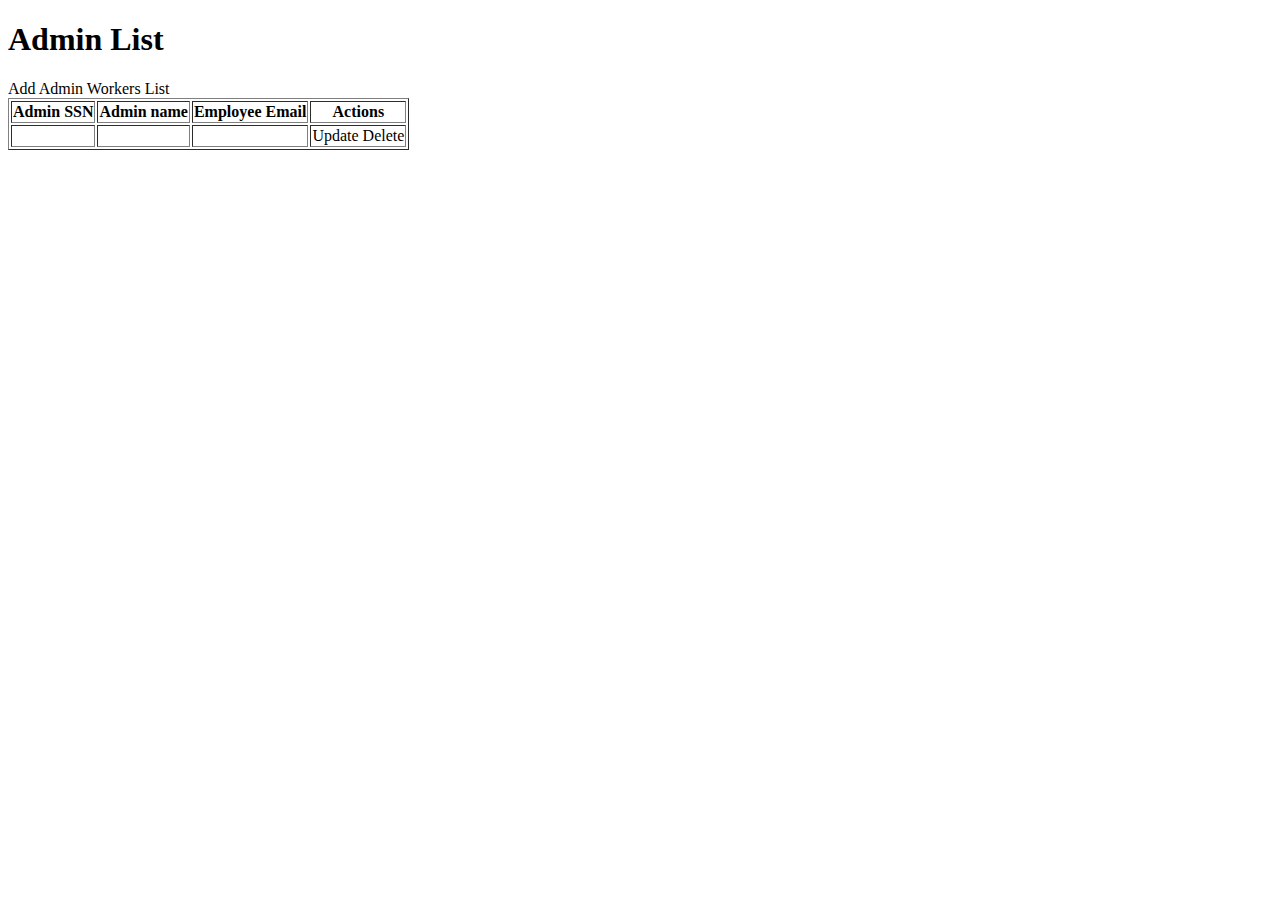
<file: src/main/resources/templates/index.html>
<!DOCTYPE html>
<html lang="en" xmlns:th="http://www.thymeleaf.org">

<head>
    <meta charset="ISO-8859-1">
    <title>Employee Management System</title>

    <link rel="stylesheet" href="https://stackpath.bootstrapcdn.com/bootstrap/4.1.3/css/bootstrap.min.css"
        integrity="sha384-MCw98/SFnGE8fJT3GXwEOngsV7Zt27NXFoaoApmYm81iuXoPkFOJwJ8ERdknLPMO" crossorigin="anonymous">

</head>

<body>

    <div class="container my-2">
        <h1>Admin List</h1>

        <a th:href="@{/showNewAdminForm}" class="btn btn-primary btn-sm mb-3"> Add Admin </a>

        <a th:href="@{/workers/Dashboard}" class="btn btn-primary btn-sm mb-3"> Workers List </a>

        <table border="1" class="table table-striped table-responsive-md">
            <thead>
                <tr>
                    <th>Admin SSN</th>
                    <th>Admin name</th>
                    <th>Employee Email</th>
                    <th> Actions </th>
                </tr>
            </thead>
            <tbody>
                <tr th:each="admin : ${listAdmins}">
                    <td th:text="${admin.adminSsn}"></td>
                    <td th:text="${admin.name}"></td>
                    <td th:text="${admin.email}"></td>
                    <td> 
                        <a th:href="@{/showNewAdminForm/{adminSsn}(adminSsn=${admin.adminSsn})}" class="btn btn-primary">Update</a>
                        <a th:href="@{/deleteAdmin/{adminSsn}(adminSsn=${admin.adminSsn})}" class="btn btn-danger">Delete</a>
                    </td>
                </tr>
            </tbody>
        </table>
    </div>
</body>

</html>
</file>
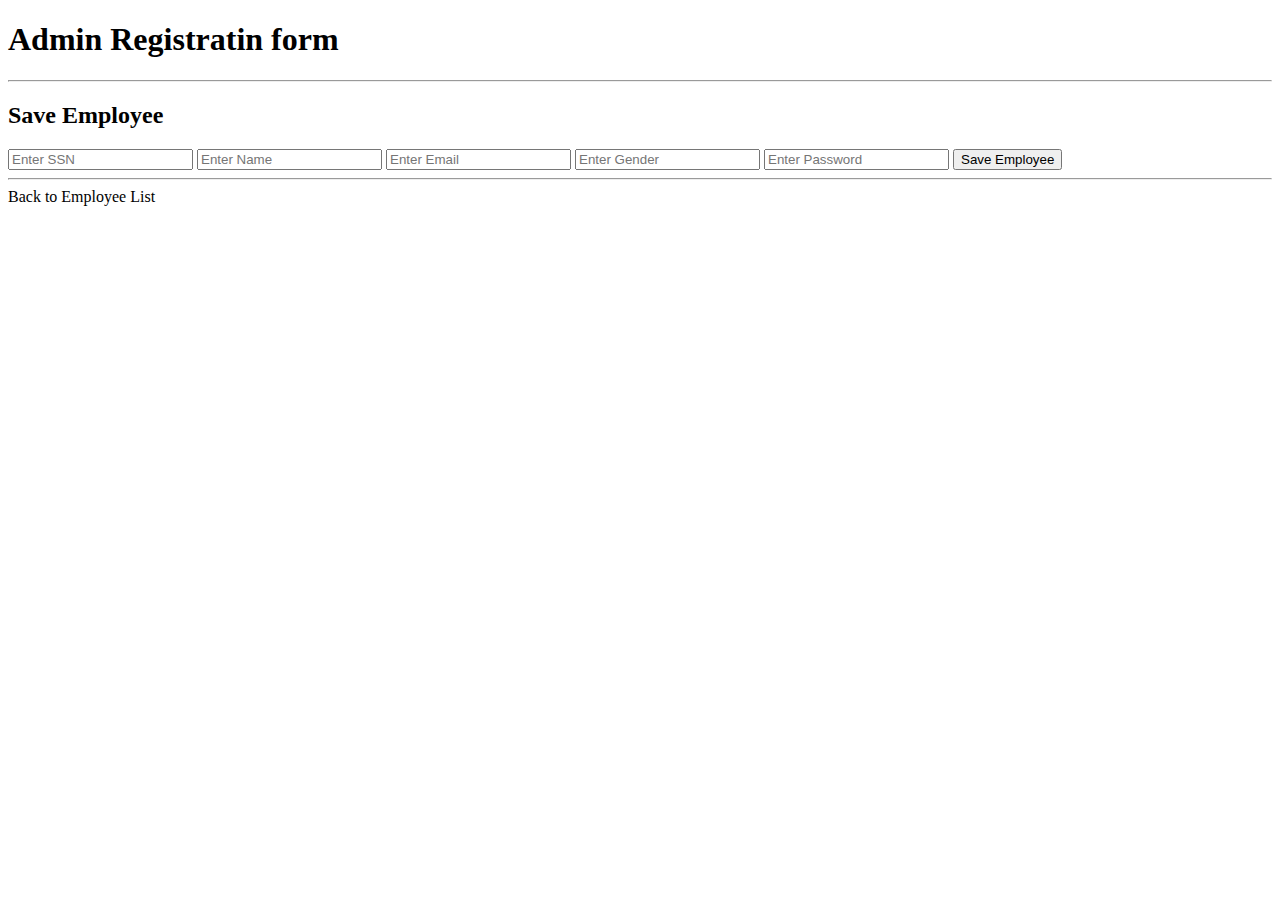
<file: src/main/resources/templates/new_admin.html>
<!DOCTYPE html>
<html lang="en" xmlns:th="http://www.thymeleaf.org">

<head>
    <meta charset="ISO-8859-1">
    <title>Employee Management System</title>
    <link rel="stylesheet" href="https://stackpath.bootstrapcdn.com/bootstrap/4.1.3/css/bootstrap.min.css"
        integrity="sha384-MCw98/SFnGE8fJT3GXwEOngsV7Zt27NXFoaoApmYm81iuXoPkFOJwJ8ERdknLPMO" crossorigin="anonymous">
</head>

<body>
    <div class="container">
        <h1>Admin Registratin form</h1>
        <hr>
        <h2>Save Employee</h2>

        <form action="@{/Dashboard}" th:action="@{/saveAdmin}" th:object="${admin}" method="POST">
            <input type="text" th:field="*{adminSsn}" placeholder="Enter SSN" class="form-control mb-4 col-4">

            <input type="text" th:field="*{name}" placeholder="Enter Name" class="form-control mb-4 col-4">

            <input type="text" th:field="*{email}" placeholder="Enter Email" class="form-control mb-4 col-4">

            <input type="text" th:field="*{sex}" placeholder="Enter Gender" class="form-control mb-4 col-4">

            <input type="text" th:field="*{password}" placeholder="Enter Password" class="form-control mb-4 col-4">


            <button type="submit" class="btn btn-info col-2"> Save Employee</button>
        </form>

        <hr>

        <a th:href="@{/}"> Back to Employee List</a>
    </div>
</body>

</html>
</file>
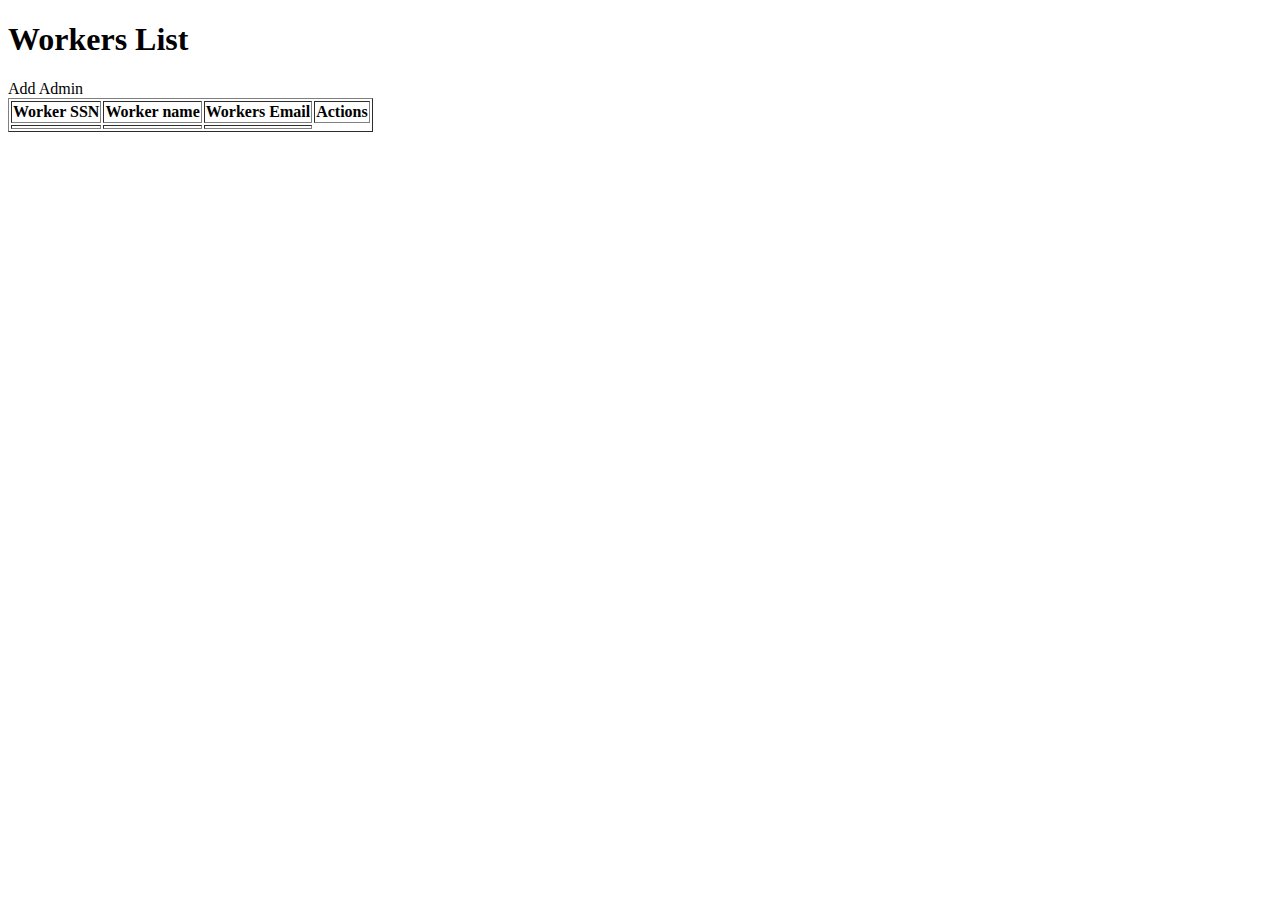
<file: src/main/resources/templates/Show_workers.html>
<!DOCTYPE html>
<html lang="en" xmlns:th="http://www.thymeleaf.org">

<head>
    <meta charset="ISO-8859-1">
    <title>Employee Management System</title>

    <link rel="stylesheet" href="https://stackpath.bootstrapcdn.com/bootstrap/4.1.3/css/bootstrap.min.css"
        integrity="sha384-MCw98/SFnGE8fJT3GXwEOngsV7Zt27NXFoaoApmYm81iuXoPkFOJwJ8ERdknLPMO" crossorigin="anonymous">

</head>

<body>

    <div class="container my-2">
        <h1>Workers List</h1>

        <a th:href="@{/Dashboard}" class="btn btn-primary btn-sm mb-3"> Add Admin </a>

        <table border="1" class="table table-striped table-responsive-md">
            <thead>
                <tr>
                    <th>Worker SSN</th>
                    <th>Worker name</th>
                    <th>Workers Email</th>
                    <th> Actions </th>
                </tr>
            </thead>
            <tbody>
                <tr th:each="worker : ${listWorkers}">
                    <td th:text="${worker.workerSsn}"></td>
                    <td th:text="${worker.firstName}"></td>
                    <td th:text="${worker.email}"></td>
                </tr>
            </tbody>
        </table>
    </div>
</body>

</html>
</file>
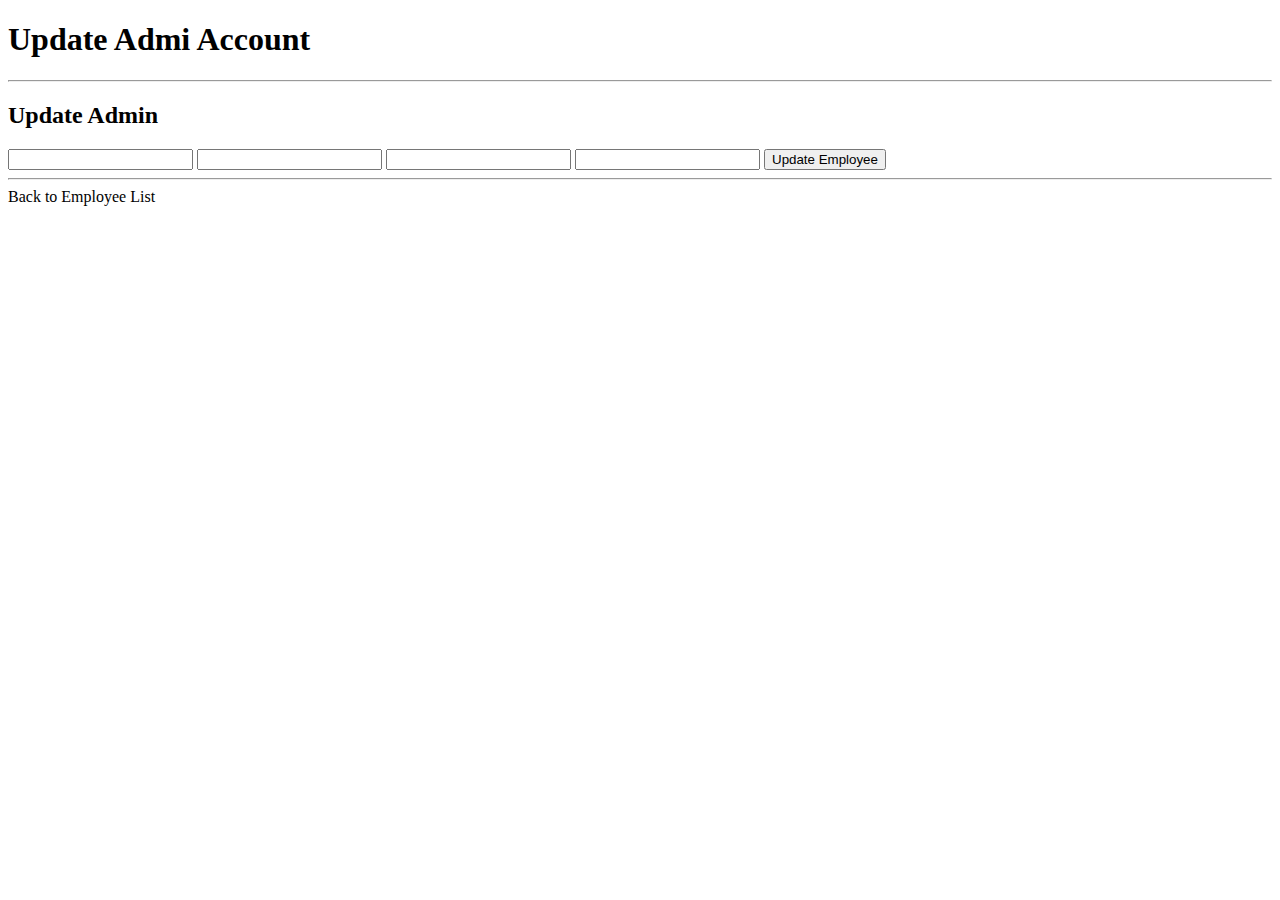
<file: src/main/resources/templates/update_admin.html>
<!DOCTYPE html>
<html lang="en" xmlns:th="http://www.thymeleaf.org">

<head>
    <meta charset="ISO-8859-1">
    <title>Admin page</title>

    <link rel="stylesheet" href="https://stackpath.bootstrapcdn.com/bootstrap/4.1.3/css/bootstrap.min.css" integrity="sha384-MCw98/SFnGE8fJT3GXwEOngsV7Zt27NXFoaoApmYm81iuXoPkFOJwJ8ERdknLPMO" crossorigin="anonymous">
</head>

<body>
    <div class="container">
        <h1>Update Admi Account</h1>
        <hr>
        <h2>Update Admin</h2>

        <form action="#" th:action="@{/saveAdmin}" th:object="${admin}" method="POST">

            <!-- Add hidden form field to handle update -->

            <input type="hidden" th:field="*{adminSsn}" />

            <input type="text" th:field="*{name}" class="form-control mb-4 col-4">

            <input type="text" th:field="*{email}" class="form-control mb-4 col-4">

            <input type="text" th:field="*{password}" class="form-control mb-4 col-4">
            
            <input type="text" th:field="*{sex}" class="form-control mb-4 col-4">


            <button type="submit" class="btn btn-info col-2"> Update Employee</button>
        </form>

        <hr>

        <a th:href="@{/}"> Back to Employee List</a>
    </div>
</body>

</html>
</file>
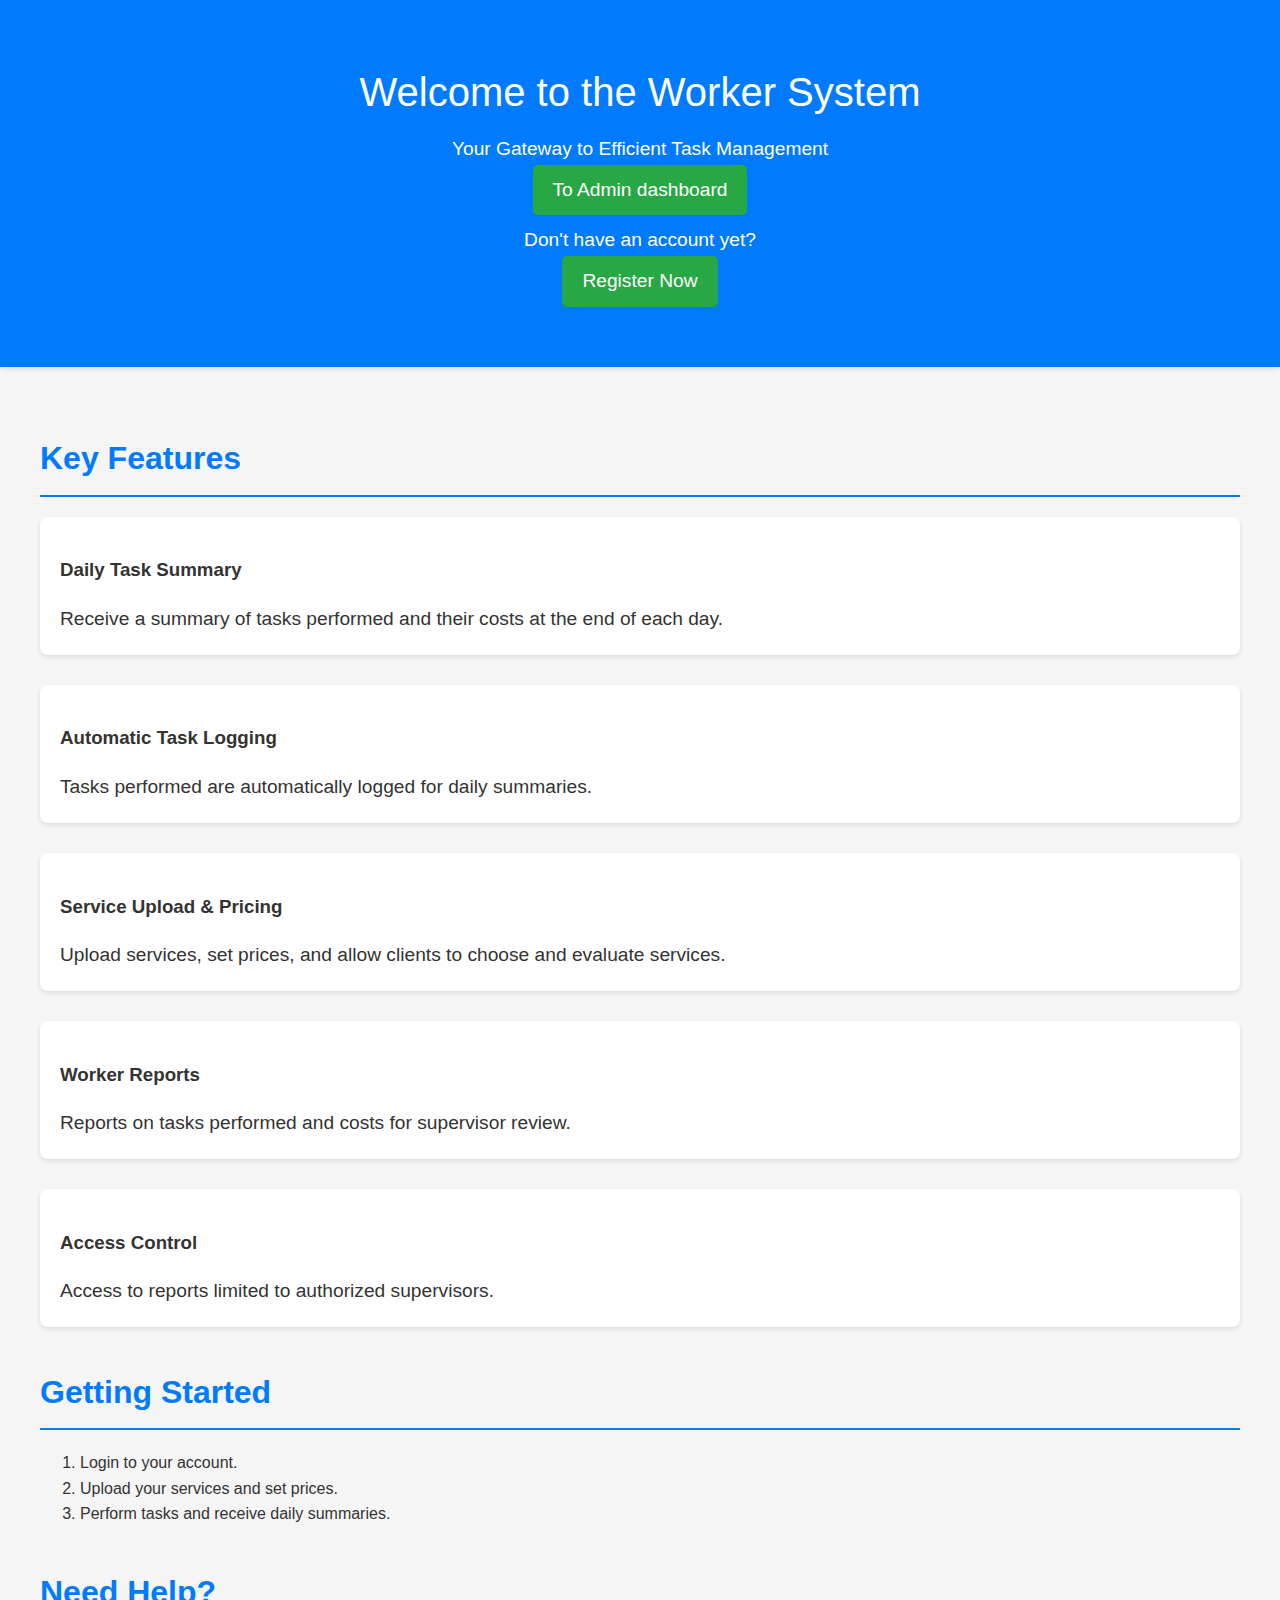
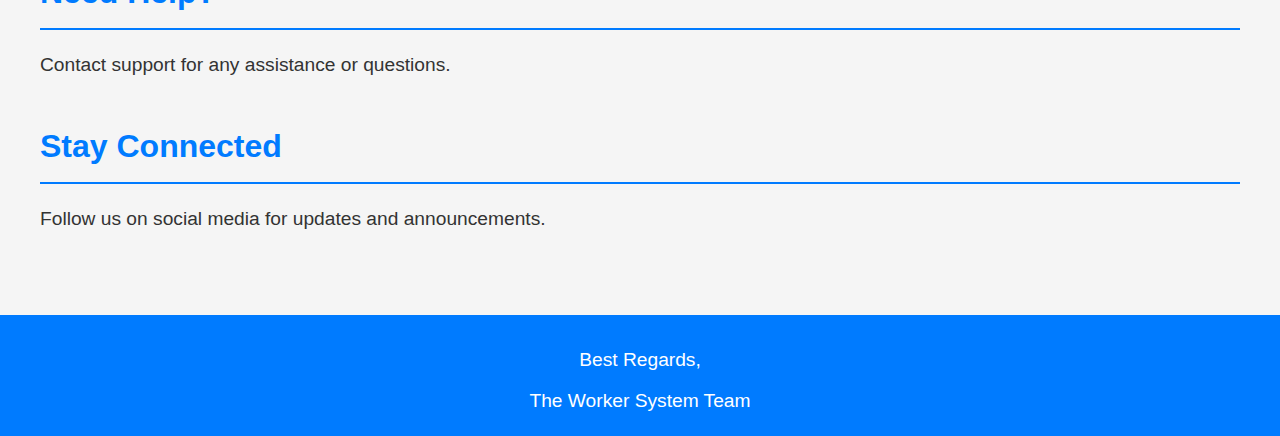
<file: src/main/resources/templates/WelcomePage.html>
<!DOCTYPE html>
<html lang="en" xmlns:th="http://www.thymeleaf.org">

<head>
    <meta charset="UTF-8">
    <meta name="viewport" content="width=device-width, initial-scale=1.0">
    <title>Welcome to the Worker System</title>
    <style>
        body {
            font-family: 'Segoe UI', Tahoma, Geneva, Verdana, sans-serif;
            margin: 0;
            padding: 0;
            background-color: #f5f5f5;
            color: #333;
            line-height: 1.6;
        }

        header {
            background-color: #007bff;
            color: #fff;
            padding: 60px 20px;
            text-align: center;
            box-shadow: 0 2px 4px rgba(0, 0, 0, 0.1);
        }

        h1 {
            margin: 0;
            font-size: 2.5em;
            font-weight: 400;
        }

        p {
            margin: 10px 0 0;
            font-size: 1.2em;
        }

        main {
            padding: 40px 20px;
            max-width: 1200px;
            margin: 0 auto;
        }

        section {
            margin-bottom: 40px;
        }

        h2 {
            color: #007bff;
            border-bottom: 2px solid #007bff;
            padding-bottom: 10px;
            font-size: 2em;
            margin-bottom: 20px;
        }

        .feature {
            padding: 20px;
            background-color: #fff;
            border-radius: 8px;
            box-shadow: 0 2px 4px rgba(0, 0, 0, 0.1);
            margin-bottom: 30px;
        }

        footer {
            background-color: #007bff;
            color: #fff;
            text-align: center;
            padding: 20px 0;
        }

        .register-btn {
            display: inline-block;
            background-color: #28a745;
            color: #fff;
            border: none;
            padding: 10px 20px;
            font-size: 1.2em;
            border-radius: 5px;
            text-decoration: none;
            transition: background-color 0.3s ease;
        }

        .register-btn:hover {
            background-color: #218838;
        }
    </style>
</head>

<body>
    <header>
        <h1>Welcome to the Worker System</h1>
        <p>Your Gateway to Efficient Task Management</p>
        <a th:href="@{/Dashboard}" class="register-btn">To Admin dashboard</a>
        <br>
        <p>Don't have an account yet?</p>
        <a th:href="@{/showNewAdminForm}" class="register-btn">Register Now</a>
    </header>

    <main>
        <section id="features">
            <h2>Key Features</h2>
            <div class="feature">
                <h3>Daily Task Summary</h3>
                <p>Receive a summary of tasks performed and their costs at the end of each day.</p>
            </div>
            <div class="feature">
                <h3>Automatic Task Logging</h3>
                <p>Tasks performed are automatically logged for daily summaries.</p>
            </div>
            <div class="feature">
                <h3>Service Upload & Pricing</h3>
                <p>Upload services, set prices, and allow clients to choose and evaluate services.</p>
            </div>
            <div class="feature">
                <h3>Worker Reports</h3>
                <p>Reports on tasks performed and costs for supervisor review.</p>
            </div>
            <div class="feature">
                <h3>Access Control</h3>
                <p>Access to reports limited to authorized supervisors.</p>
            </div>
        </section>

        <section id="getting-started">
            <h2>Getting Started</h2>
            <ol>
                <li>Login to your account.</li>
                <li>Upload your services and set prices.</li>
                <li>Perform tasks and receive daily summaries.</li>
            </ol>
        </section>

        <section id="help">
            <h2>Need Help?</h2>
            <p>Contact support for any assistance or questions.</p>
        </section>

        <section id="stay-connected">
            <h2>Stay Connected</h2>
            <p>Follow us on social media for updates and announcements.</p>
        </section>
    </main>

    <footer>
        
        <p>Best Regards,</p>
        <p>The Worker System Team</p>
    </footer>
</body>

</html>
</file>
